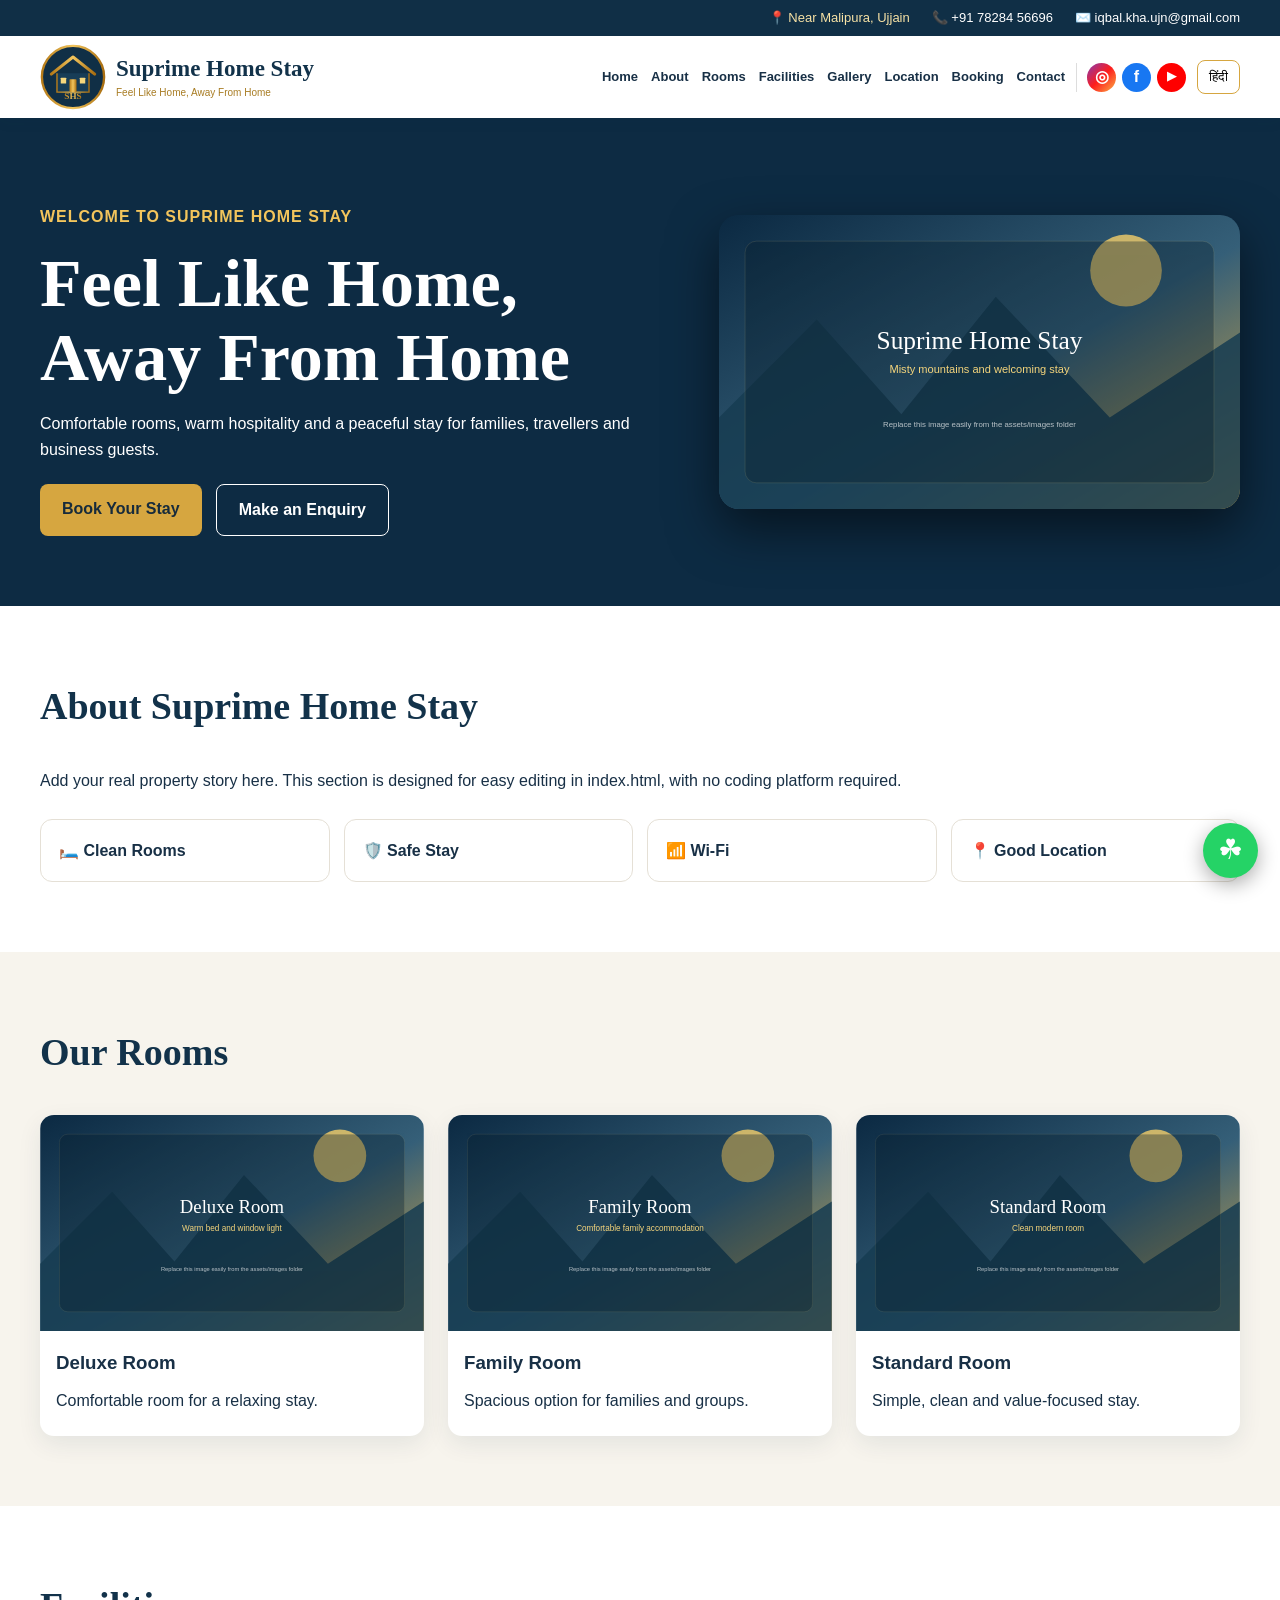
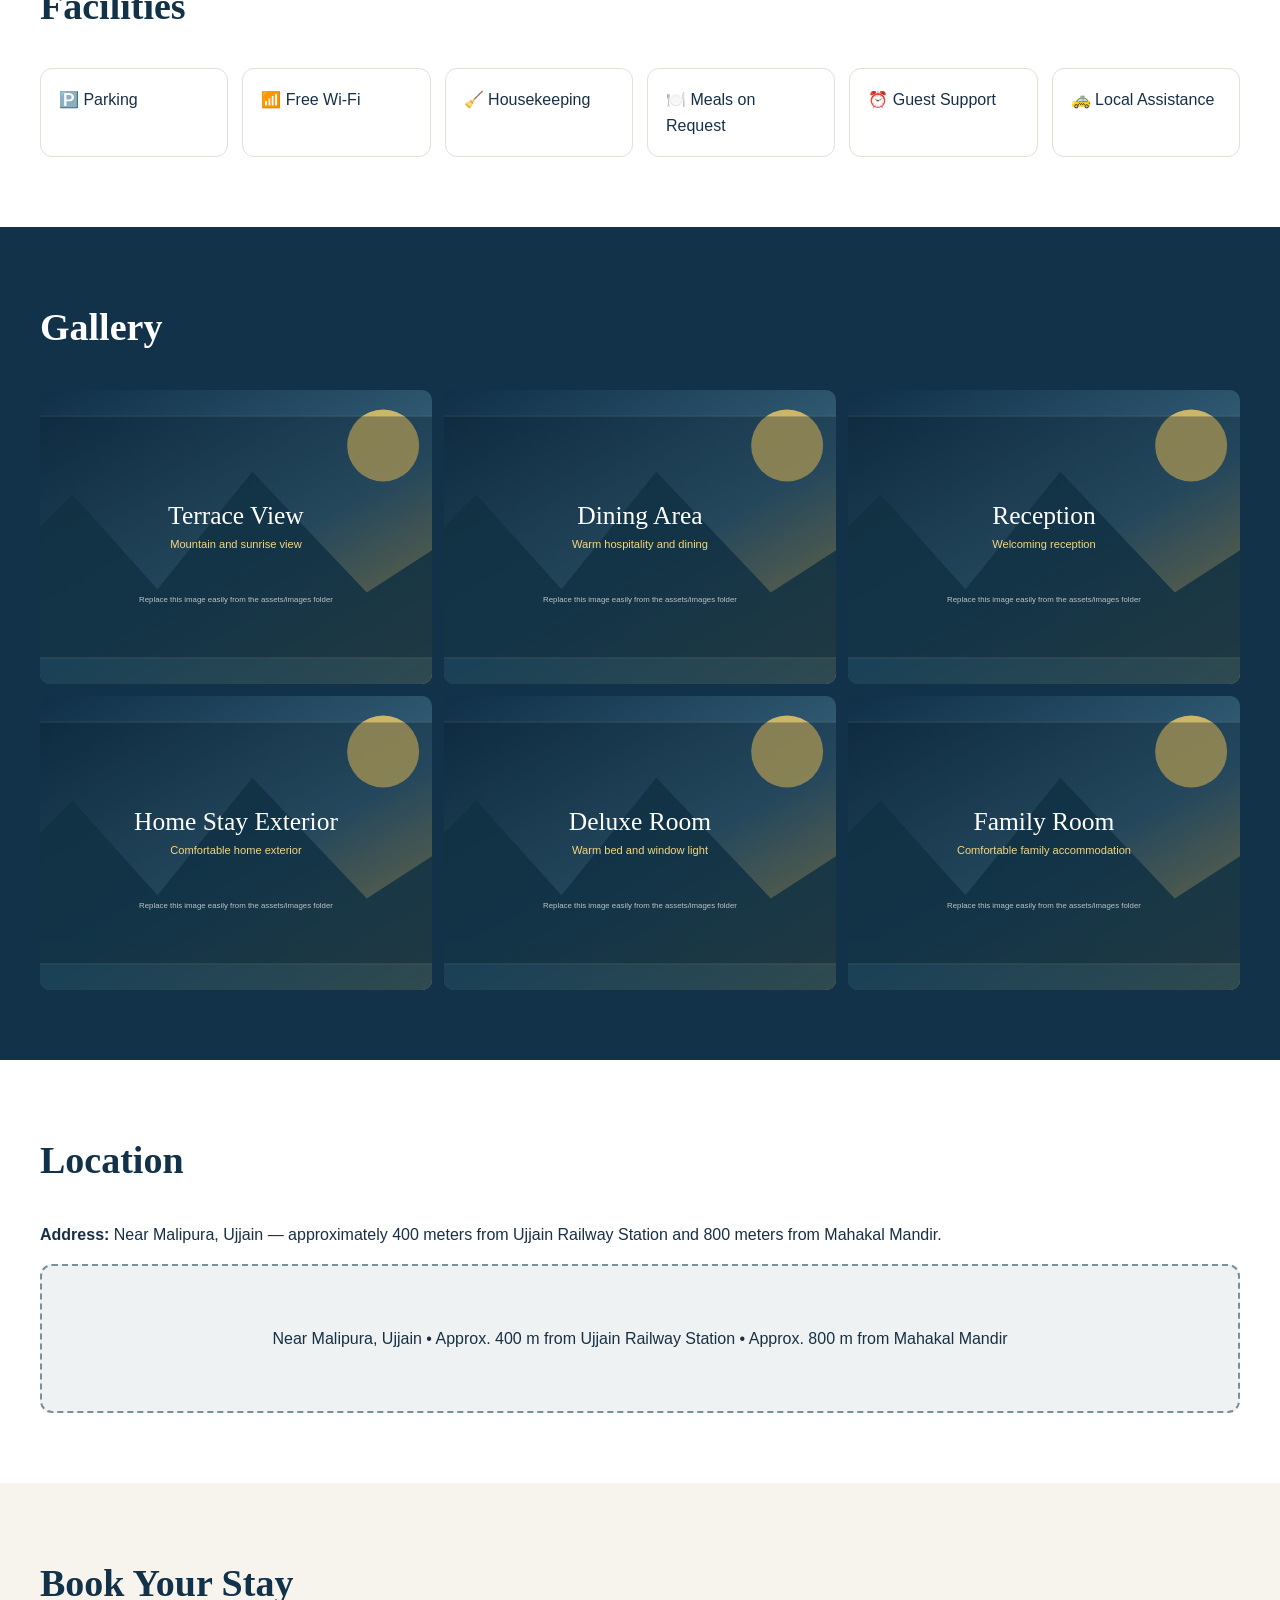
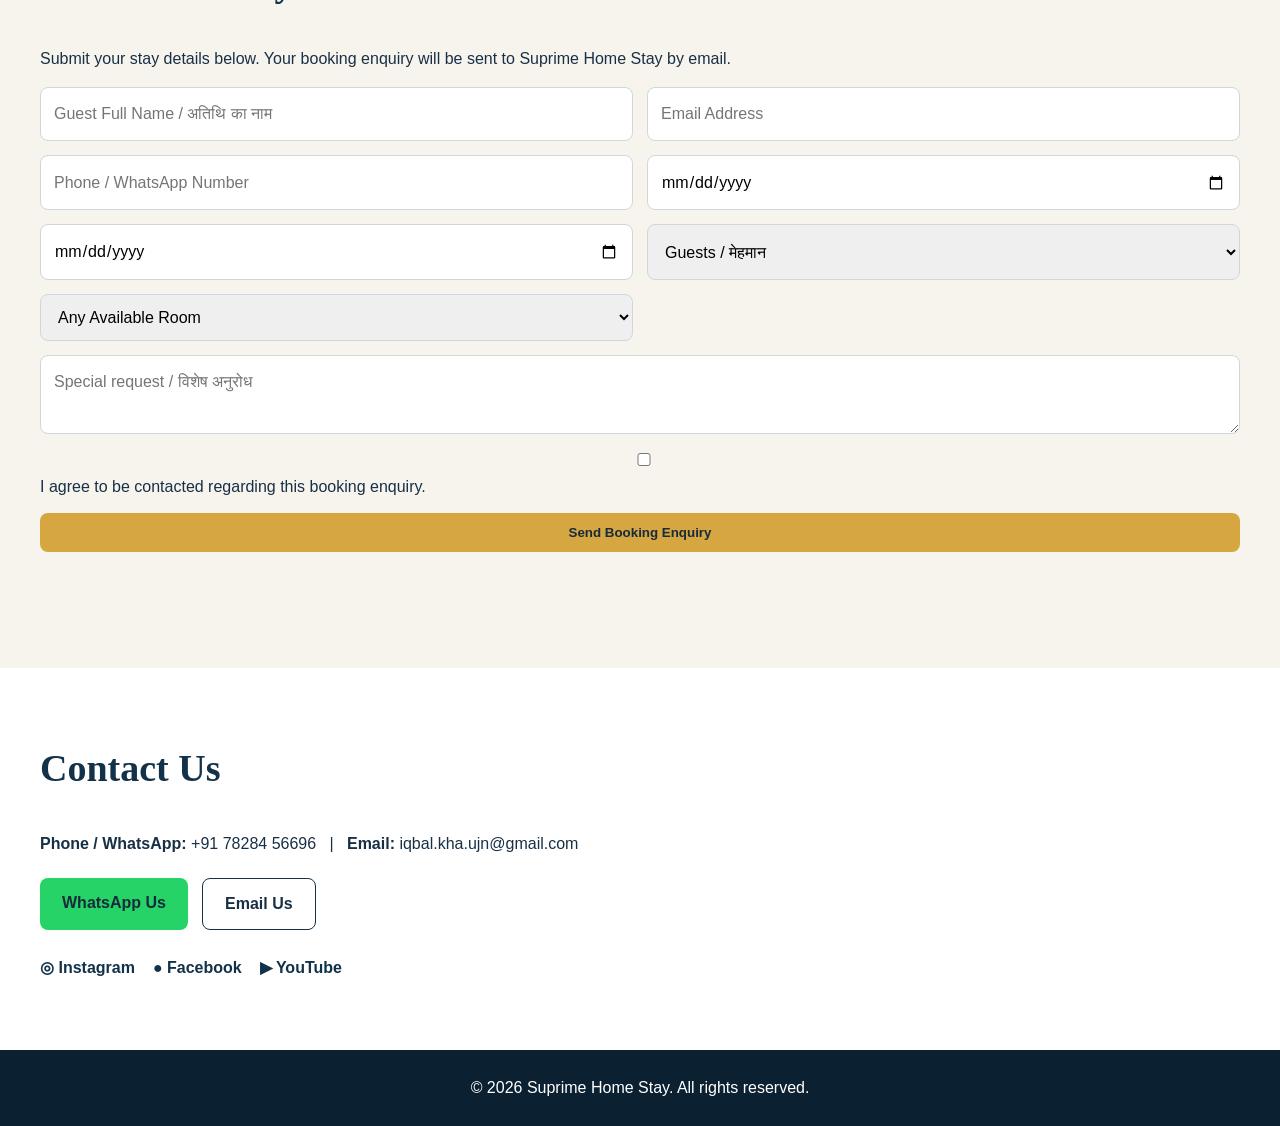
<file: index.html>
<!doctype html>
<html lang="en"><head>
<meta charset="utf-8"><meta name="viewport" content="width=device-width,initial-scale=1">
<title>Suprime Home Stay | Feel Like Home, Away From Home</title>
<meta name="description" content="Comfortable and welcoming stay at Suprime Home Stay. Book your stay, enquire by WhatsApp or email.">
<link rel="stylesheet" href="assets/style.css">
</head><body>
<header><div class="topbar"><div class="wrap topbar-inner"><span>📍 Near Malipura, Ujjain</span><span>📞 <a href="tel:+917828456696">+91 78284 56696</a></span><span>✉️ <a href="mailto:iqbal.kha.ujn@gmail.com">iqbal.kha.ujn@gmail.com</a></span></div></div><div class="nav wrap">
<a class="brand" href="#home"><img src="assets/logo.svg" alt="Suprime Home Stay logo"><span class="brand-copy"><strong>Suprime Home Stay</strong><small>Feel Like Home, Away From Home</small></span></a>
<div class="header-right"><nav id="navlinks"><a href="#home" data-en="Home" data-hi="होम">Home</a><a href="#about" data-en="About" data-hi="हमारे बारे में">About</a><a href="#rooms" data-en="Rooms" data-hi="कमरे">Rooms</a><a href="#facilities" data-en="Facilities" data-hi="सुविधाएँ">Facilities</a><a href="#gallery" data-en="Gallery" data-hi="गैलरी">Gallery</a><a href="#location" data-en="Location" data-hi="स्थान">Location</a><a href="#booking" data-en="Booking" data-hi="बुकिंग">Booking</a><a href="#contact" data-en="Contact" data-hi="संपर्क">Contact</a></nav><div class="header-social" aria-label="Social media"><a class="social-icon instagram" href="#" aria-label="Instagram" title="Instagram">◎</a><a class="social-icon facebook" href="#" aria-label="Facebook" title="Facebook">f</a><a class="social-icon youtube" href="#" aria-label="YouTube" title="YouTube">▶</a></div><button id="lang" class="lang">हिंदी</button><button class="menu-btn" aria-label="Open menu">☰</button></div></div></header>
<main>
<section id="home" class="hero"><div class="wrap hero-grid"><div><p class="eyebrow" data-en="WELCOME TO SUPRIME HOME STAY" data-hi="सुप्राइम होम स्टे में आपका स्वागत है">WELCOME TO SUPRIME HOME STAY</p><h1 data-en="Feel Like Home, Away From Home" data-hi="घर जैसा एहसास, घर से दूर भी">Feel Like Home, Away From Home</h1><p data-en="Comfortable rooms, warm hospitality and a peaceful stay for families, travellers and business guests." data-hi="परिवारों, यात्रियों और व्यावसायिक मेहमानों के लिए आरामदायक कमरे, गर्मजोशी भरी मेहमाननवाजी और शांत प्रवास।">Comfortable rooms, warm hospitality and a peaceful stay for families, travellers and business guests.</p><div class="actions"><a class="btn" href="#booking" data-en="Book Your Stay" data-hi="अपना प्रवास बुक करें">Book Your Stay</a><a class="btn ghost" href="#contact" data-en="Make an Enquiry" data-hi="पूछताछ करें">Make an Enquiry</a></div></div><img src="assets/images/hero.svg" alt="Suprime Home Stay scenic welcome"></div></section>
<section id="about" class="wrap section"><h2 data-en="About Suprime Home Stay" data-hi="सुप्राइम होम स्टे के बारे में">About Suprime Home Stay</h2><p data-en="Add your real property story here. This section is designed for easy editing in index.html, with no coding platform required." data-hi="यहाँ अपने प्रॉपर्टी की वास्तविक जानकारी जोड़ें। यह सेक्शन index.html में आसानी से बदला जा सकता है।">Add your real property story here. This section is designed for easy editing in index.html, with no coding platform required.</p><div class="features"><div>🛏️ <b>Clean Rooms</b></div><div>🛡️ <b>Safe Stay</b></div><div>📶 <b>Wi‑Fi</b></div><div>📍 <b>Good Location</b></div></div></section>
<section id="rooms" class="section soft"><div class="wrap"><h2>Our Rooms</h2><div class="cards"><article><img src="assets/images/room-deluxe.svg" alt="Deluxe room"><h3>Deluxe Room</h3><p>Comfortable room for a relaxing stay.</p></article><article><img src="assets/images/room-family.svg" alt="Family room"><h3>Family Room</h3><p>Spacious option for families and groups.</p></article><article><img src="assets/images/room-standard.svg" alt="Standard room"><h3>Standard Room</h3><p>Simple, clean and value-focused stay.</p></article></div></div></section>
<section id="facilities" class="wrap section"><h2>Facilities</h2><div class="features"><div>🅿️ Parking</div><div>📶 Free Wi‑Fi</div><div>🧹 Housekeeping</div><div>🍽️ Meals on Request</div><div>⏰ Guest Support</div><div>🚕 Local Assistance</div></div></section>
<section id="gallery" class="section dark"><div class="wrap"><h2>Gallery</h2><div class="gallery"><img src="assets/images/gallery-1.svg" alt="Terrace view"><img src="assets/images/gallery-2.svg" alt="Dining area"><img src="assets/images/gallery-3.svg" alt="Reception"><img src="assets/images/gallery-4.svg" alt="Home stay exterior"><img src="assets/images/room-deluxe.svg" alt="Room"><img src="assets/images/room-family.svg" alt="Family accommodation"></div></div></section>
<section id="location" class="wrap section"><h2>Location</h2><p><b>Address:</b> Near Malipura, Ujjain — approximately 400 meters from Ujjain Railway Station and 800 meters from Mahakal Mandir.</p><div class="mapbox">Near Malipura, Ujjain • Approx. 400 m from Ujjain Railway Station • Approx. 800 m from Mahakal Mandir</div></section>
<section id="booking" class="section soft"><div class="wrap"><h2>Book Your Stay</h2><p>Submit your stay details below. Your booking enquiry will be sent to Suprime Home Stay by email.</p>
<form id="bookingForm" class="booking" action="https://formsubmit.co/iqbal.kha.ujn@gmail.com" method="POST">
<input type="hidden" name="_subject" value="New Suprime Home Stay Booking Enquiry"><input type="hidden" name="_template" value="table"><input type="hidden" name="_captcha" value="false"><input type="hidden" name="_next" value="https://round-butterfly-a313.iqbal-kha-ujn.workers.dev/thank-you.html"><input name="guest_name" placeholder="Guest Full Name / अतिथि का नाम" required><input type="email" name="email" placeholder="Email Address" required><input type="tel" name="phone" placeholder="Phone / WhatsApp Number" required>
<input type="date" name="check_in" required><input type="date" name="check_out" required><select name="guests" required><option value="">Guests / मेहमान</option><option>1 Guest</option><option>2 Guests</option><option>3 Guests</option><option>4+ Guests</option></select>
<select name="room_type"><option>Any Available Room</option><option>Deluxe Room</option><option>Family Room</option><option>Standard Room</option></select>
<textarea name="message" placeholder="Special request / विशेष अनुरोध"></textarea><label class="check"><input type="checkbox" required> I agree to be contacted regarding this booking enquiry.</label>
<button class="btn" type="submit">Send Booking Enquiry</button><p id="formStatus"></p></form></div></section>
<section id="contact" class="wrap section"><h2>Contact Us</h2><p><b>Phone / WhatsApp:</b> +91 78284 56696 &nbsp; | &nbsp; <b>Email:</b> iqbal.kha.ujn@gmail.com</p><div class="actions"><a class="btn whatsapp" id="whatsapp" href="#" target="_blank" rel="noopener">WhatsApp Us</a><a class="btn ghost" href="mailto:iqbal.kha.ujn@gmail.com?subject=Suprime%20Home%20Stay%20Enquiry">Email Us</a></div>
<div class="social"><a href="#" aria-label="Instagram">◎ Instagram</a><a href="#" aria-label="Facebook">● Facebook</a><a href="#" aria-label="YouTube">▶ YouTube</a></div></section>
</main><footer>© 2026 Suprime Home Stay. All rights reserved.</footer>
<a id="floatingWhatsapp" class="float-wa" href="#" target="_blank" aria-label="Chat on WhatsApp">☘</a>
<script src="assets/app.js"></script></body></html>
</file>
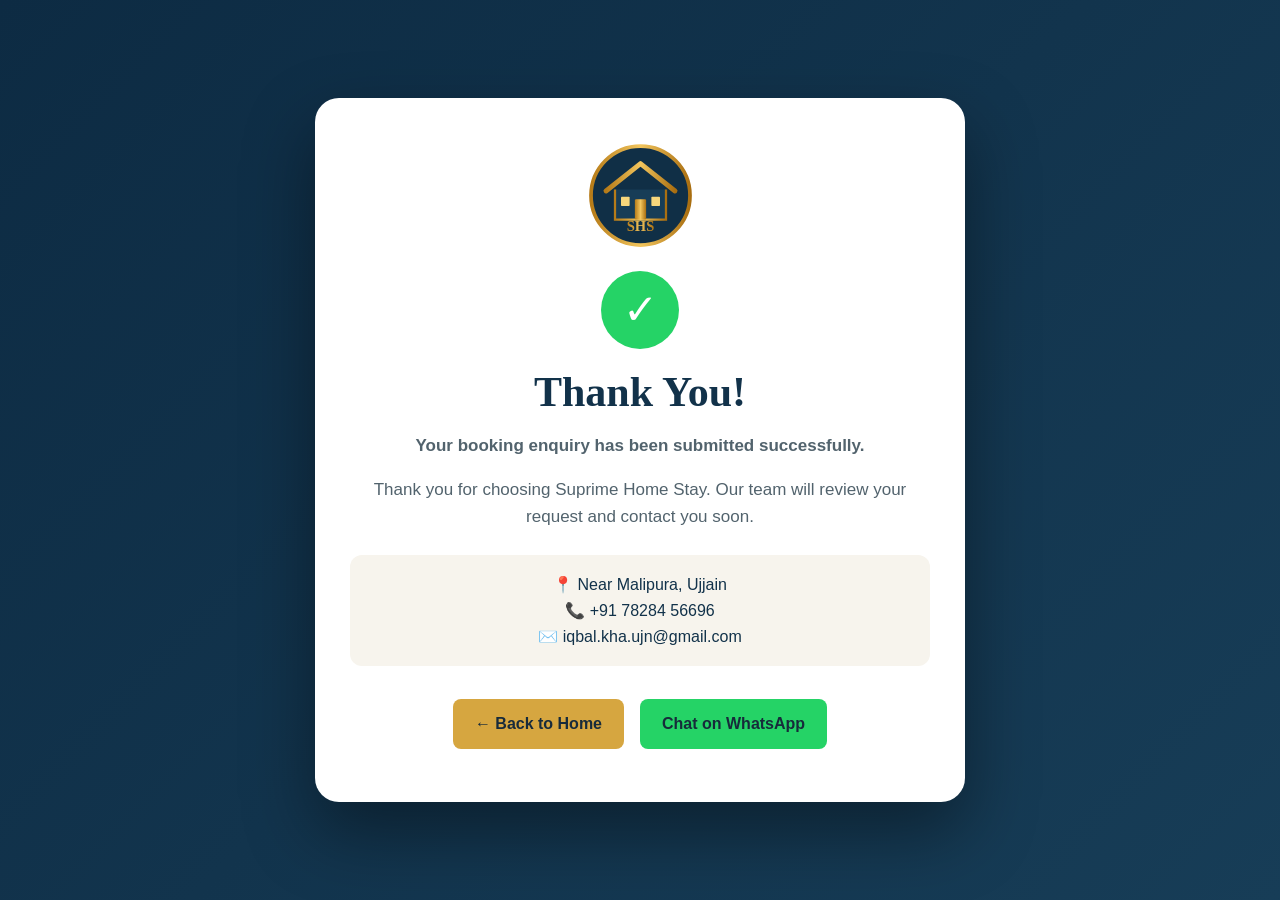
<file: thank-you.html>
<!doctype html><html lang="en"><head><meta charset="utf-8"><meta name="viewport" content="width=device-width,initial-scale=1"><title>Thank You | Suprime Home Stay</title><link rel="stylesheet" href="assets/style.css"><style>.thanks{min-height:100vh;display:grid;place-items:center;background:linear-gradient(135deg,#0d2b43,#173d57);padding:30px}.thanks-card{width:min(650px,94%);background:white;border-radius:24px;padding:45px 35px;text-align:center;box-shadow:0 30px 70px #0006}.thanks-card img{width:105px;height:105px}.checkmark{width:78px;height:78px;border-radius:50%;display:grid;place-items:center;margin:15px auto 20px;background:#25d366;color:#fff;font-size:42px}.thanks-card h1{color:#12324a;font-size:42px}.thanks-card p{color:#52636d;font-size:17px}.thanks-card .btn{margin:8px}.thanks-card .details{margin:25px 0;padding:17px;background:#f7f4ed;border-radius:12px;color:#12324a}</style></head><body><main class="thanks"><section class="thanks-card"><img src="assets/logo.svg" alt="Suprime Home Stay"><div class="checkmark">✓</div><h1>Thank You!</h1><p><b>Your booking enquiry has been submitted successfully.</b></p><p>Thank you for choosing Suprime Home Stay. Our team will review your request and contact you soon.</p><div class="details">📍 Near Malipura, Ujjain<br>📞 +91 78284 56696<br>✉️ iqbal.kha.ujn@gmail.com</div><a class="btn" href="index.html">← Back to Home</a><a class="btn whatsapp" href="https://wa.me/917828456696?text=Hello%20Suprime%20Home%20Stay!%20I%20just%20submitted%20a%20booking%20enquiry." target="_blank" rel="noopener">Chat on WhatsApp</a></section></main></body></html>
</file>
<file: assets/style.css>
*{box-sizing:border-box}html{scroll-behavior:smooth}body{margin:0;font-family:Arial,sans-serif;color:#183046;background:#fff;line-height:1.6}.wrap{width:min(1200px,94%);margin:auto}.topbar{background:#102f46;color:#f7e2a5;font-size:13px}.topbar-inner{min-height:36px;display:flex;align-items:center;justify-content:flex-end;gap:22px;flex-wrap:wrap}.topbar a{color:#fff;text-decoration:none}header{position:sticky;top:0;z-index:20;background:#fff;box-shadow:0 2px 15px #12324a12}.nav{display:flex;align-items:center;justify-content:space-between;gap:18px;min-height:82px}.brand{display:flex;align-items:center;gap:10px;color:#12324a;text-decoration:none;min-width:245px}.brand img{width:66px;height:66px;display:block}.brand-copy{display:flex;flex-direction:column;line-height:1.15}.brand-copy strong{font-family:Georgia,serif;font-size:23px}.brand-copy small{font-size:10px;color:#a87c23;margin-top:5px}.header-right{display:flex;align-items:center;gap:11px}nav{display:flex;gap:13px;align-items:center}nav a{color:#183046;text-decoration:none;font-size:13px;font-weight:bold;white-space:nowrap}nav a:hover{color:#b67b18}.header-social{display:flex;gap:6px;border-left:1px solid #ddd;padding-left:10px}.social-icon{width:29px;height:29px;border-radius:50%;display:grid;place-items:center;color:#fff!important;text-decoration:none!important;font-weight:bold;font-family:Arial,sans-serif}.instagram{background:linear-gradient(135deg,#833ab4,#fd1d1d,#fcb045)}.facebook{background:#1877f2}.youtube{background:#ff0000;font-size:12px}.lang,.menu-btn{border:1px solid #d6a640;background:#fff;padding:8px 11px;border-radius:8px;cursor:pointer}.menu-btn{display:none}.hero{background:#0d2b43;color:#fff;padding:70px 0}.hero-grid{display:grid;grid-template-columns:1.1fr .9fr;gap:42px;align-items:center}.hero img{width:100%;border-radius:20px;box-shadow:0 20px 50px #0008}.eyebrow{color:#f3c55c;font-weight:bold;letter-spacing:1px}h1{font-family:Georgia,serif;font-size:clamp(38px,6vw,68px);line-height:1.1;margin:.2em 0}h2{font-family:Georgia,serif;font-size:38px;margin-top:0;color:#12324a}.dark h2,.dark{color:#fff}.section{padding:70px 0}.soft{background:#f7f4ed}.dark{background:#12324a}.actions{display:flex;gap:14px;flex-wrap:wrap;margin-top:22px}.btn{display:inline-block;background:#d6a640;color:#172b3b;padding:12px 22px;border:0;border-radius:8px;text-decoration:none;font-weight:bold;cursor:pointer}.ghost{background:transparent;border:1px solid currentColor;color:inherit}.whatsapp{background:#25d366}.features{display:grid;grid-template-columns:repeat(auto-fit,minmax(150px,1fr));gap:14px;margin-top:25px}.features div{padding:18px;border:1px solid #e5e0d6;border-radius:12px;background:#fff}.cards{display:grid;grid-template-columns:repeat(3,1fr);gap:24px}.cards article{background:#fff;border-radius:14px;overflow:hidden;box-shadow:0 8px 24px #12324a15;padding-bottom:12px}.cards img{width:100%;aspect-ratio:16/9;object-fit:cover}.cards h3,.cards p{padding:0 16px;margin:10px 0}.gallery{display:grid;grid-template-columns:repeat(3,1fr);gap:12px}.gallery img{width:100%;aspect-ratio:4/3;object-fit:cover;border-radius:10px}.mapbox{padding:60px 20px;background:#eef2f2;border:2px dashed #79909a;border-radius:12px;text-align:center}.booking{display:grid;grid-template-columns:repeat(2,1fr);gap:14px}.booking input,.booking select,.booking textarea{width:100%;padding:13px;border:1px solid #cfd7d9;border-radius:8px;font:inherit}.booking textarea,.booking .check,.booking button,#formStatus{grid-column:1/-1}.social{display:flex;gap:18px;flex-wrap:wrap;margin-top:25px}.social a{color:#12324a;text-decoration:none;font-weight:bold}.float-wa{position:fixed;right:22px;bottom:22px;background:#25d366;color:white;width:55px;height:55px;border-radius:50%;display:grid;place-items:center;text-decoration:none;font-size:28px;box-shadow:0 6px 20px #0005}footer{background:#0b2031;color:#fff;text-align:center;padding:25px}@media(max-width:1080px){nav{gap:9px}nav a{font-size:12px}.brand{min-width:220px}.brand-copy strong{font-size:20px}.header-social{display:none}}@media(max-width:850px){.topbar-inner{justify-content:center;padding:7px 0;gap:8px 14px}.hero-grid,.cards{grid-template-columns:1fr}.menu-btn{display:block}nav{display:none;position:absolute;top:118px;left:0;right:0;background:#fff;padding:20px;flex-direction:column;align-items:flex-start;box-shadow:0 10px 20px #0002}nav.open{display:flex}.gallery{grid-template-columns:repeat(2,1fr)}.booking{grid-template-columns:1fr}.header-social{display:flex}.brand-copy small{display:none}.brand img{width:56px;height:56px}.brand-copy strong{font-size:18px}.nav{min-height:70px}.header-right{gap:7px}}@media(max-width:500px){.topbar-inner span:first-child{display:none}.brand{min-width:0}.header-social{display:none}.lang{padding:7px}.hero{padding:45px 0}}
</file>
